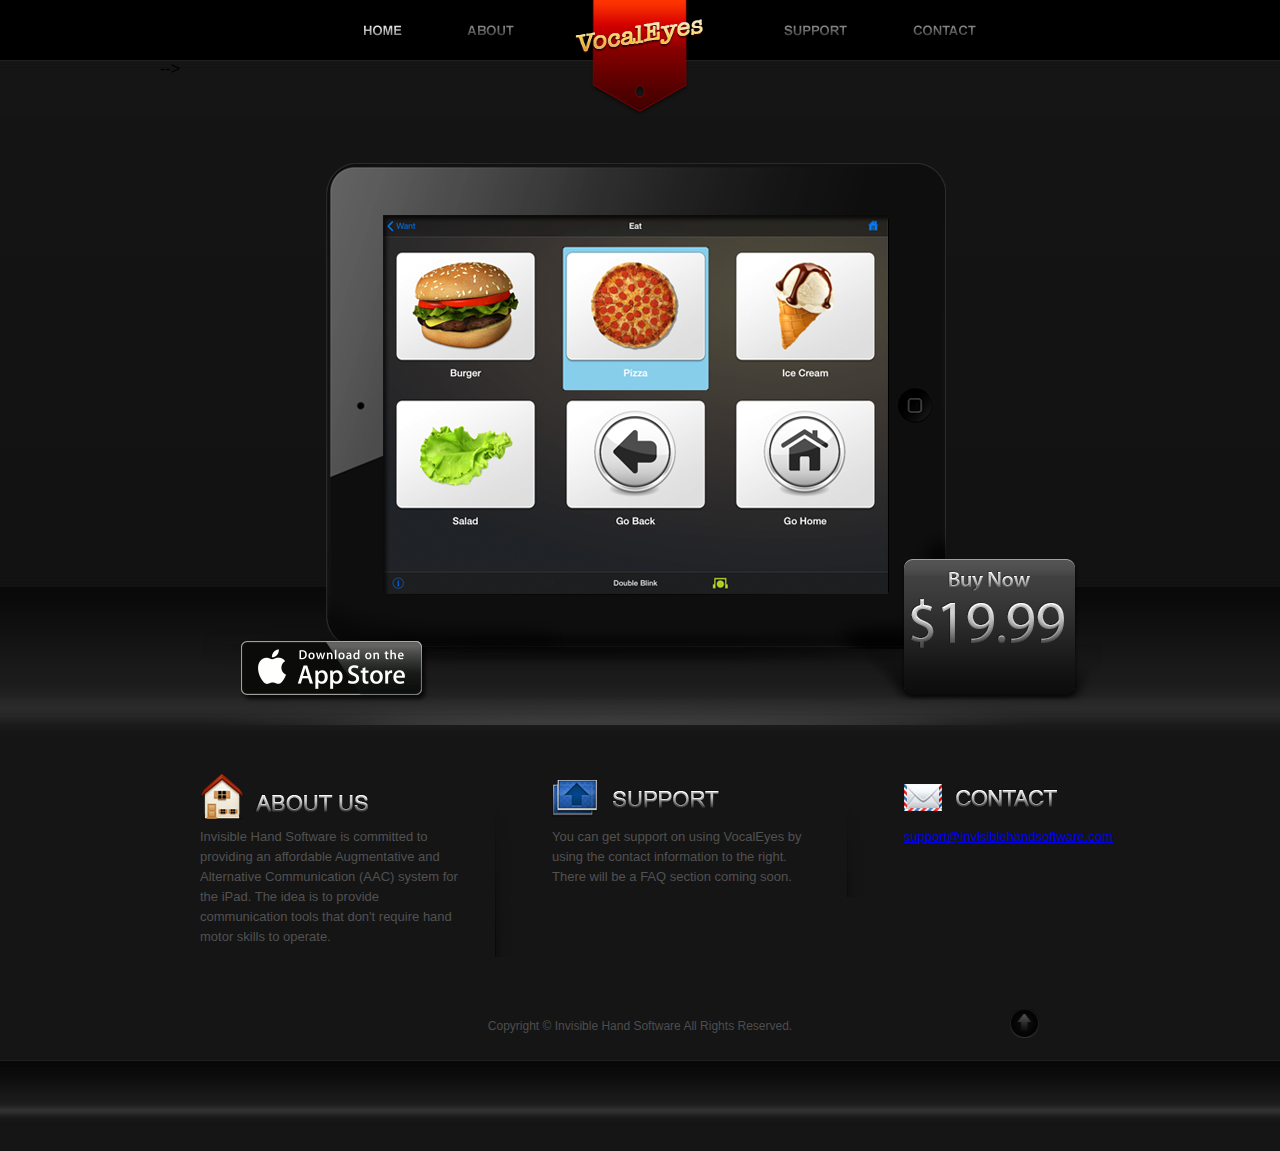
<file: index.html>
<!DOCTYPE html PUBLIC "-//W3C//DTD XHTML 1.0 Transitional//EN" "http://www.w3.org/TR/xhtml1/DTD/xhtml1-transitional.dtd">
<html xmlns="http://www.w3.org/1999/xhtml">
<head>
<meta http-equiv="Content-Type" content="text/html; charset=utf-8" />
<title>Invisible Hand Software</title>
<link href="ipad.css" type="text/css" rel="stylesheet" />
</head>

<body>
<!--[if lt IE 7]>
<script type="text/javascript" src="scripts/iepng.js"></script>
<script type="text/javascript">
EvPNG.fix('div, ul, img, li, input, a, table, td, th, ol, dl, dt, dd, h1, h2, h3, h4, h5, h6, span');
</script>
<![endif]-->
<div id="warp">
     <div class="logo"><a href="https://itunes.apple.com/us/app/vocaleyes/id897739291?ls=1&mt=8"><img src="images/logo.png" width="130" height="117" border="0" /></a></div>
     <div class="head">
           <ul>
              <li class="home-hover"><a href="#"></a></li>
              <li><a class="about" href="#about"></a></li>
           </ul>
           <ul>
              <li><a class="service" href="#support"></a></li>
              <li><a class="contact" href="#contact"></a></li>
           </ul>
     </div>
     <div class="button-download"><a href="https://itunes.apple.com/us/app/vocaleyes/id897739291?ls=1&mt=8>Download</a></div> 
<!-- 
     <div class="button-learn"><a href="http://www.google.com">Learn</a></div>
 -->
     <div class="banner"></div>
     <div class="content">
          <div class="content1">
               <h1><img src="images/icon-about.png" width="172" height="50" /></h1>
               <p><a name="about">Invisible Hand Software is committed to providing an affordable Augmentative and Alternative Communication (AAC) system for the iPad. The idea is to provide communication tools that don't require hand motor skills to operate.</a></p>
<!-- 
               <p><a href="#"><img src="images/learn-more.png" width="105" height="24" border="0" /></a></p>
 -->
          </div>
          <div class="content1">
               <h1><img src="images/icon-service.png" width="172" height="50" /></h1>
               <p><a name="support">You can get support on using VocalEyes by using the contact information to the right. There will be a FAQ section coming soon.</a></p>
<!-- 
               <p><a href="#"><img src="images/learn-more.png" width="105" height="24" border="0" /></a></p>
 -->
          </div>
       <div class="content2">
               <h1><img src="images/icon-contact.png" width="172" height="50" /></h1>
               <a name="contact"></a>
<p style="margin-bottom:30px">
		<a href="mailto:support@invisiblehandsoftware.com?subject=VocalEyes%20Support">support@invisiblehandsoftware.com</a>
<br />
               </p>
<!-- 
               <h1><img src="images/follow.png" width="110" height="20" /></h1>
               <span><a href="#"><img src="images/twittwer.png" width="33" height="33" border="0" /></a></span><span><a href="#"><img src="images/facebook.png" width="33" height="33" border="0" /></a></span><span><a href="#"><img src="images/flickr.png" width="33" height="33" border="0" /></a></span>
 -->
               <div class="clr"></div>
         </div>         
          <div class="clr"></div>
  </div>
     <div class="top"><a href="index.html" onclick="scroll(0,0)">Top</a></div>
     <div class="footer">Copyright © Invisible Hand Software All Rights Reserved.</div> 
</div>
</body>
</html>
</file>
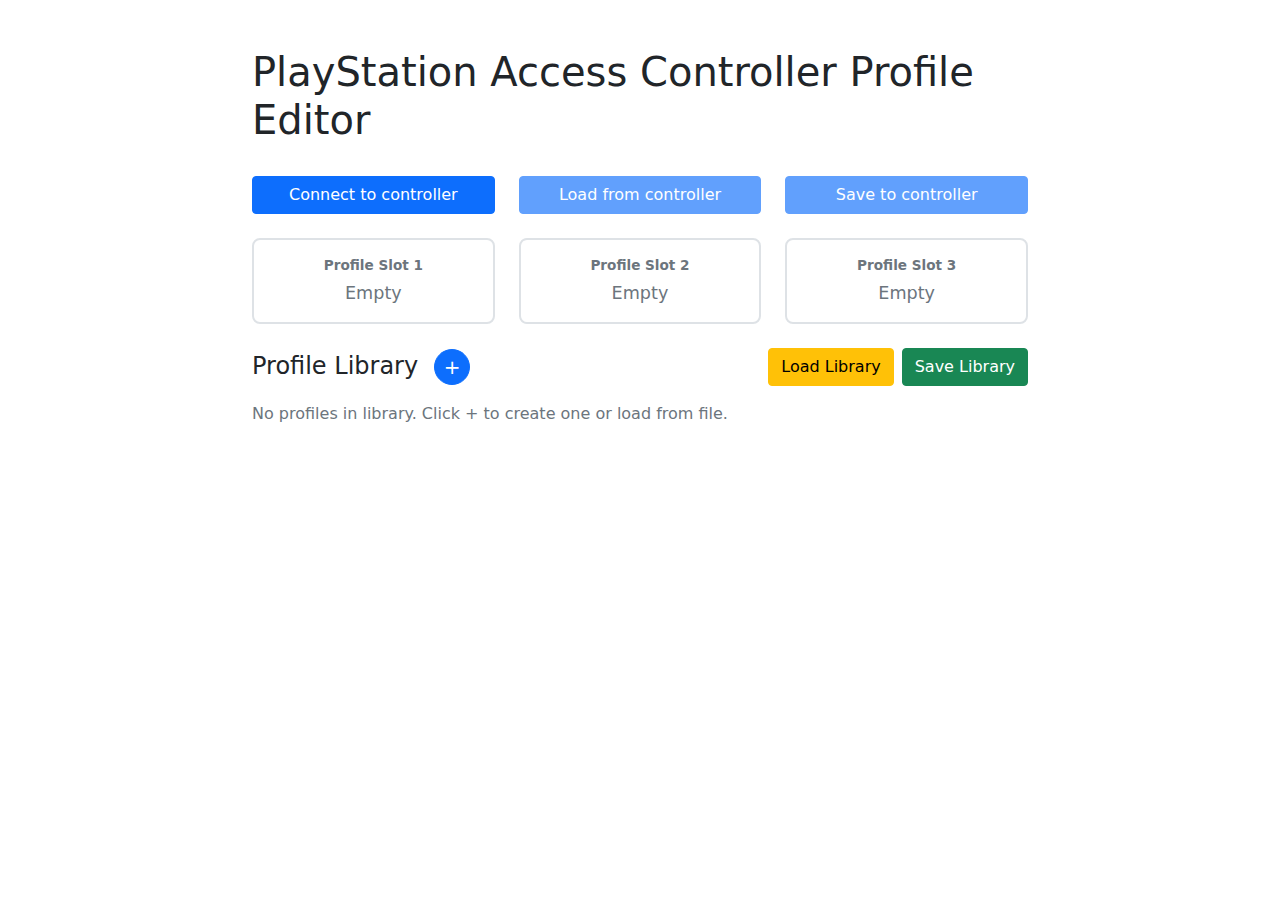
<file: PlayStation Access Controller Profile Editor.html>
<!DOCTYPE html>
<html style="scrollbar-gutter: stable both-edges;"><head><meta http-equiv="Content-Type" content="text/html; charset=UTF-8">
    
    <meta name="viewport" content="width=device-width, initial-scale=1">
    <link href="./bootstrap.min.css" rel="stylesheet" integrity="sha384-1BmE4kWBq78iYhFldvKuhfTAU6auU8tT94WrHftjDbrCEXSU1oBoqyl2QvZ6jIW3" crossorigin="anonymous">
    <title>PlayStation Access Controller Profile Editor</title>
    <script src="./bootstrap.min.js" integrity="sha384-QJHtvGhmr9XOIpI6YVutG+2QOK9T+ZnN4kzFN1RtK3zEFEIsxhlmWl5/YESvpZ13" crossorigin="anonymous"></script>
    <script src="./crc.js"></script>
    <script src="./code.js" defer></script>
    <style>
        .profile-slot {
            border: 2px solid #dee2e6;
            border-radius: 8px;
            padding: 15px;
            text-align: center;
            min-height: 80px;
            display: flex;
            flex-direction: column;
            justify-content: center;
            cursor: pointer;
            transition: background-color 0.2s;
        }
        .profile-slot:hover {
            background-color: #f8f9fa;
        }
        .profile-slot.filled {
            border-color: #0d6efd;
            background-color: #f0f7ff;
        }
        .profile-slot .slot-label {
            font-weight: bold;
            color: #6c757d;
            font-size: 0.85rem;
        }
        .profile-slot .profile-name {
            font-size: 1.1rem;
            margin-top: 5px;
        }
        .profile-list-item {
            border: 1px solid #dee2e6;
            border-radius: 8px;
            padding: 15px;
            margin-bottom: 10px;
        }
        .profile-list-item .profile-info {
            font-weight: bold;
            margin-bottom: 10px;
        }
        .profile-list-item .profile-actions {
            display: flex;
            gap: 10px;
            align-items: center;
            flex-wrap: wrap;
        }
        .slot-checkbox-group {
            display: flex;
            gap: 15px;
            align-items: center;
        }
        .slot-checkbox-group label {
            margin: 0;
        }
        .btn-add-profile {
            width: 36px;
            height: 36px;
            font-size: 20px;
            border-radius: 50%;
            padding: 0;
            line-height: 1;
        }
        #profile-editor {
            display: none;
        }
        #profile-editor.active {
            display: block;
        }
        #profile-viewer {
            display: none;
        }
        #profile-viewer.active {
            display: block;
        }
        #main-view.hidden {
            display: none;
        }
        .viewer-row {
            display: flex;
            padding: 8px 0;
            border-bottom: 1px solid #eee;
        }
        .viewer-label {
            width: 150px;
            font-weight: bold;
            color: #666;
        }
        .viewer-value {
            flex: 1;
        }
        #profile-editor .row {
            align-items: center;
        }
        #profile-editor .col-3 {
            min-width: 100px;
            flex: 0 0 100px;
        }
        #profile-editor select.form-select {
            min-width: auto;
            width: auto;
        }
    </style>
</head>

<body>

    <div class="container d-flex flex-column" style="max-width: 800px;">

        <div class="mb-2 mt-2" id="back-button-container" style="display: none;">
            <button id="back_to_list" type="button" class="btn btn-secondary btn-sm">← Back</button>
        </div>

        <h1 class="mt-sm-5 mt-3">PlayStation Access Controller Profile Editor</h1>

        <!-- Controller Connection Buttons -->
        <div class="row my-4" id="controller-buttons">
            <div class="col">
                <button id="open_device" type="button" class="btn btn-primary w-100">Connect to controller</button>
            </div>
            <div class="col">
                <button id="load_from_device" type="button" class="btn btn-primary w-100" disabled="">Load from controller</button>
            </div>
            <div class="col">
                <button id="save_to_device" type="button" class="btn btn-primary w-100" disabled="">Save to controller</button>
            </div>
        </div>

        <div id="error" class="alert alert-danger d-none"></div>
        <div id="success" class="alert alert-success d-none"></div>

        <!-- Main View -->
        <div id="main-view">
            <!-- Profile Slots -->
            <div class="row mb-4">
                <div class="col-4">
                    <div class="profile-slot" id="slot-1" onclick="viewSlotProfile(1)">
                        <div class="slot-label">Profile Slot 1</div>
                        <div class="profile-name text-muted">Empty</div>
                    </div>
                    <button class="btn btn-sm btn-outline-secondary w-100 mt-1 slot-edit-btn" id="slot-1-edit-btn" onclick="editSlotProfile(1); event.stopPropagation();" style="display: none;">Edit</button>
                </div>
                <div class="col-4">
                    <div class="profile-slot" id="slot-2" onclick="viewSlotProfile(2)">
                        <div class="slot-label">Profile Slot 2</div>
                        <div class="profile-name text-muted">Empty</div>
                    </div>
                    <button class="btn btn-sm btn-outline-secondary w-100 mt-1 slot-edit-btn" id="slot-2-edit-btn" onclick="editSlotProfile(2); event.stopPropagation();" style="display: none;">Edit</button>
                </div>
                <div class="col-4">
                    <div class="profile-slot" id="slot-3" onclick="viewSlotProfile(3)">
                        <div class="slot-label">Profile Slot 3</div>
                        <div class="profile-name text-muted">Empty</div>
                    </div>
                    <button class="btn btn-sm btn-outline-secondary w-100 mt-1 slot-edit-btn" id="slot-3-edit-btn" onclick="editSlotProfile(3); event.stopPropagation();" style="display: none;">Edit</button>
                </div>
            </div>

            <!-- Profile Library Header with buttons -->
            <div class="d-flex align-items-center justify-content-between mb-3 flex-wrap gap-2">
                <div class="d-flex align-items-center">
                    <h4 class="mb-0 me-3">Profile Library</h4>
                    <button id="add_profile_btn" type="button" class="btn btn-primary btn-add-profile">+</button>
                </div>
                <div class="d-flex gap-2">
                    <button id="import_profiles" type="button" class="btn btn-warning">Load Library</button>
                    <input type="file" id="import_file_input" accept=".json" style="display: none;">
                    <button id="export_profiles" type="button" class="btn btn-success">Save Library</button>
                </div>
            </div>
            <div id="profile-list">
                <p class="text-muted" id="empty-library-message">No profiles in library. Click + to create one or load from file.</p>
            </div>
        </div>

        <!-- Profile Viewer (read-only, hidden by default) -->
        <div id="profile-viewer">
            <div class="mb-3">
                <h4 id="viewer-title">Profile Details</h4>
            </div>
            <div id="viewer-content"></div>
        </div>

        <!-- Profile Editor (hidden by default) -->
        <div id="profile-editor">
            <div class="mb-3">
                <h4 id="editor-title" class="mb-0">New Profile</h4>
            </div>

            <div class="row mb-3">
                <div class="col-3 text-end">
                    <label class="col-form-label">Profile Name</label>
                </div>
                <div class="col">
                    <input type="text" class="form-control" id="editor_name_input" value="New Profile" maxlength="40">
                    <div class="invalid-feedback" id="editor_name_error">A profile with this name already exists.</div>
                </div>
                <div class="col-auto">
                    <div class="form-check mt-2">
                        <input class="form-check-input" type="checkbox" id="show_switch_mapping">
                        <label class="form-check-label" for="show_switch_mapping">Show Switch Pro mapping</label>
                    </div>
                </div>
            </div>

            <div class="row mb-3">
                <div class="col-3 text-end">
                    <label class="col-form-label">Orientation</label>
                </div>
                <div class="col-auto">
                    <select class="form-select" id="editor_orientation_dropdown">
                        <option value="3">stick on the left</option>
                        <option value="2">stick above</option>
                        <option value="1">stick on the right</option>
                        <option value="0">stick below</option>
                    </select>
                </div>
            </div>

            <div class="row mb-3">
                <div class="col-3 text-end">
                    <label class="col-form-label">Stick</label>
                </div>
                <div class="col-auto">
                    <select class="form-select" id="editor_e0_mapping1_dropdown">
                        <option value="0">nothing</option>
                        <option value="101">left stick</option>
                        <option value="102">right stick</option>
                    </select>
                </div>
            </div>

            <div class="row mb-3">
                <div class="col-3 text-end">
                    <label class="col-form-label">Stick press in</label>
                </div>
                <div class="col-auto">
                    <select class="form-select" id="editor_b10_mapping1_dropdown">
                        <option value="0">nothing</option>
                        <option value="1">circle</option>
                        <option value="2">cross</option>
                        <option value="3">triangle</option>
                        <option value="4">square</option>
                        <option value="5">up</option>
                        <option value="6">down</option>
                        <option value="7">left</option>
                        <option value="8">right</option>
                        <option value="9">L1</option>
                        <option value="10">R1</option>
                        <option value="11">L2</option>
                        <option value="12">R2</option>
                        <option value="13">L3</option>
                        <option value="14">R3</option>
                        <option value="15">options</option>
                        <option value="16">create</option>
                        <option value="17">PS</option>
                        <option value="18">touchpad</option>
                    </select>
                </div>
                <div class="col-auto">
                    <label class="col-form-label">+</label>
                </div>
                <div class="col-auto">
                    <select class="form-select" id="editor_b10_mapping2_dropdown">
                        <option value="0">nothing</option>
                        <option value="1">circle</option>
                        <option value="2">cross</option>
                        <option value="3">triangle</option>
                        <option value="4">square</option>
                        <option value="5">up</option>
                        <option value="6">down</option>
                        <option value="7">left</option>
                        <option value="8">right</option>
                        <option value="9">L1</option>
                        <option value="10">R1</option>
                        <option value="11">L2</option>
                        <option value="12">R2</option>
                        <option value="13">L3</option>
                        <option value="14">R3</option>
                        <option value="15">options</option>
                        <option value="16">create</option>
                        <option value="17">PS</option>
                        <option value="18">touchpad</option>
                    </select>
                </div>
                <div class="col-auto col-form-label">
                    <div class="form-check">
                        <input class="form-check-input" type="checkbox" id="editor_b10_toggle_checkbox">
                        <label class="form-check-label" for="editor_b10_toggle_checkbox">toggle</label>
                    </div>
                </div>
            </div>

            <!-- Buttons 1-9 will be generated similar pattern -->
            <div id="editor-buttons-container"></div>

            <!-- Expansion Ports 1-4 will be generated -->
            <div id="editor-expansion-container"></div>

            <div class="row mt-4 mb-3">
                <div class="col">
                    <button id="save_profile_to_library" type="button" class="btn btn-primary w-100">Add Profile to Library</button>
                </div>
            </div>
        </div>

        <div style="height: 100px"></div>
    </div>

    <!-- Unsaved Changes Modal -->
    <div class="modal fade" id="unsavedChangesModal" tabindex="-1" aria-labelledby="unsavedChangesModalLabel" aria-hidden="true">
        <div class="modal-dialog">
            <div class="modal-content">
                <div class="modal-header">
                    <h5 class="modal-title" id="unsavedChangesModalLabel">Unsaved Changes</h5>
                    <button type="button" class="btn-close" data-bs-dismiss="modal" aria-label="Close"></button>
                </div>
                <div class="modal-body">
                    You have unsaved changes. If you go back now, all changes will be lost.
                </div>
                <div class="modal-footer">
                    <button type="button" class="btn btn-secondary" data-bs-dismiss="modal">Cancel</button>
                    <button type="button" class="btn btn-danger" id="discardChangesBtn">Discard Changes</button>
                </div>
            </div>
        </div>
    </div>

</body></html>
</file>
<file: ipad.css>
@charset "utf-8";
/* CSS Document */
html,body{-webkit-text-size-adjust:none;}
body{ width:100%; height:1151px; background:#000 url(images/bg.jpg) repeat-x 0 60px; margin:0; padding:0; font-family:Arial;}

#warp{ width:960px; height:1151px; margin:0 auto; padding:0;}
.logo{width:130px; height:120px; position:absolute; z-index:100; margin:0 415px; padding:0;}
.button-download{ width:190px; height:65px; position:absolute; z-index:100; margin:555px 0 0 70px;}
.button-download a{ display:block; width:190px; height:65px; overflow:hidden; text-indent:-999px; }

.button-learn{ width:120px; height:65px; position:absolute; z-index:200; margin:580px 0 0 290px;}
.button-learn a{ display:block; width:120px; height:65px; overflow:hidden; text-indent:-999px; }

.head{ height:60px; width:960px;}
.head ul{ height:14px; padding:23px 0 0 204px; list-style: none; margin:0; float:left; color:#CCC;}
.head ul li{ height:14px; margin:0; padding:0 65px 0 0; float:left;}

.head .home{height:14px; width:38px; display:block; background:url(images/home.png) no-repeat; }
.head .home:hover {background:url(images/home-hover.png) no-repeat;}
.head .home-hover {height:14px; width:38px; display:block; background:url(images/home-hover.png) no-repeat;}

.head .about{height:14px; width:47px; display:block; background:url(images/about.png) no-repeat; }
.head .about:hover {background:url(images/about-hover.png) no-repeat;}
.head .about-hover {height:14px; width:38px; display:block; background:url(images/about-hover.png) no-repeat;}

.head .service{height:14px; width:65px; display:block; background:url(images/support.png) no-repeat; }
.head .service:hover {background:url(images/support-hover.png) no-repeat;}
.head .service-hover {height:14px; width:38px; display:block; background:url(images/service-hover.png) no-repeat;}

.head .contact{height:14px; width:63px; display:block; background:url(images/contact.png) no-repeat; }
.head .contact:hover {background:url(images/contact-hover.png) no-repeat;}
.head .contact-hover {height:14px; width:38px; display:block; background:url(images/contact-hover.png) no-repeat;}

.banner{ height:650px; width:960px; background:url(images/ipad.png) no-repeat 42px 80px;}

.content{ padding:44px 0 42px 0;}
.content1{ padding:0 52px 0 40px; background:url(images/line.png) no-repeat right top; float:left; width:260px;}
.content h1{ padding:0; margin:0;}
.content p{ font-size:13px; line-height:20px; color:#515151; margin:0; padding:5px 0 10px 0;}
.content2{ padding:0 0 0 40px; float:left; width:210px;}
.content span{ display:block; float:left; height:33px; width:33px; margin:0; padding:20px 10px 0 0;}

.clr{ clear:both;}

.top{ width:29px; height:29px; position:absolute; z-index:100; margin:10px 0 0 850px;}
.top a{ display:block; width:29px; height:29px; overflow:hidden; text-indent:-999px; }

.footer{ height:65px; width:960px; background:url(images/arrow.png) no-repeat 850px 10px ; padding:20px 0 0 0; margin:0; text-align:center; font-size:12px; color:#4d4d4d;}
</file>
